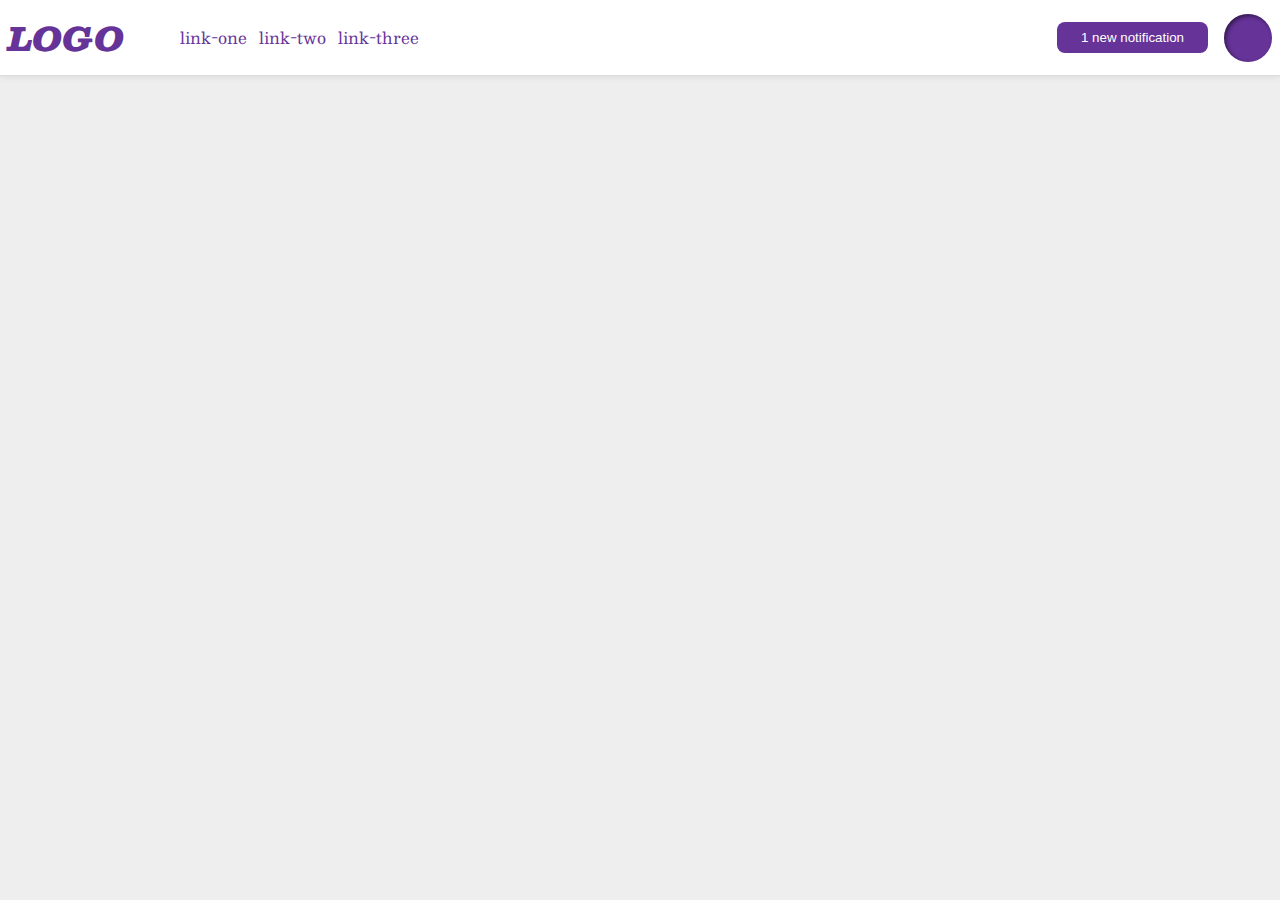
<file: foundations/flex/03-flex-header-2/index.html>
<!DOCTYPE html>
<html lang="en">

<head>
  <meta charset="UTF-8">
  <meta http-equiv="X-UA-Compatible" content="IE=edge">
  <meta name="viewport" content="width=device-width, initial-scale=1.0">
  <title>Flex Header 2</title>
  <link rel="stylesheet" href="style.css">
</head>

<body>
  <div class="header">
    <div class="left">
      <div class="logo">
        LOGO
      </div>
      <ul class="links">
        <li><a href="https://google.com">link-one</a></li>
        <li><a href="https://google.com">link-two</a></li>
        <li><a href="https://google.com">link-three</a></li>
      </ul>
    </div>
    <div class="right">
      <button class="notifications">
        1 new notification
      </button>
      <div class="profile-image"></div>
    </div>
  </div>
</body>

</html>
</file>
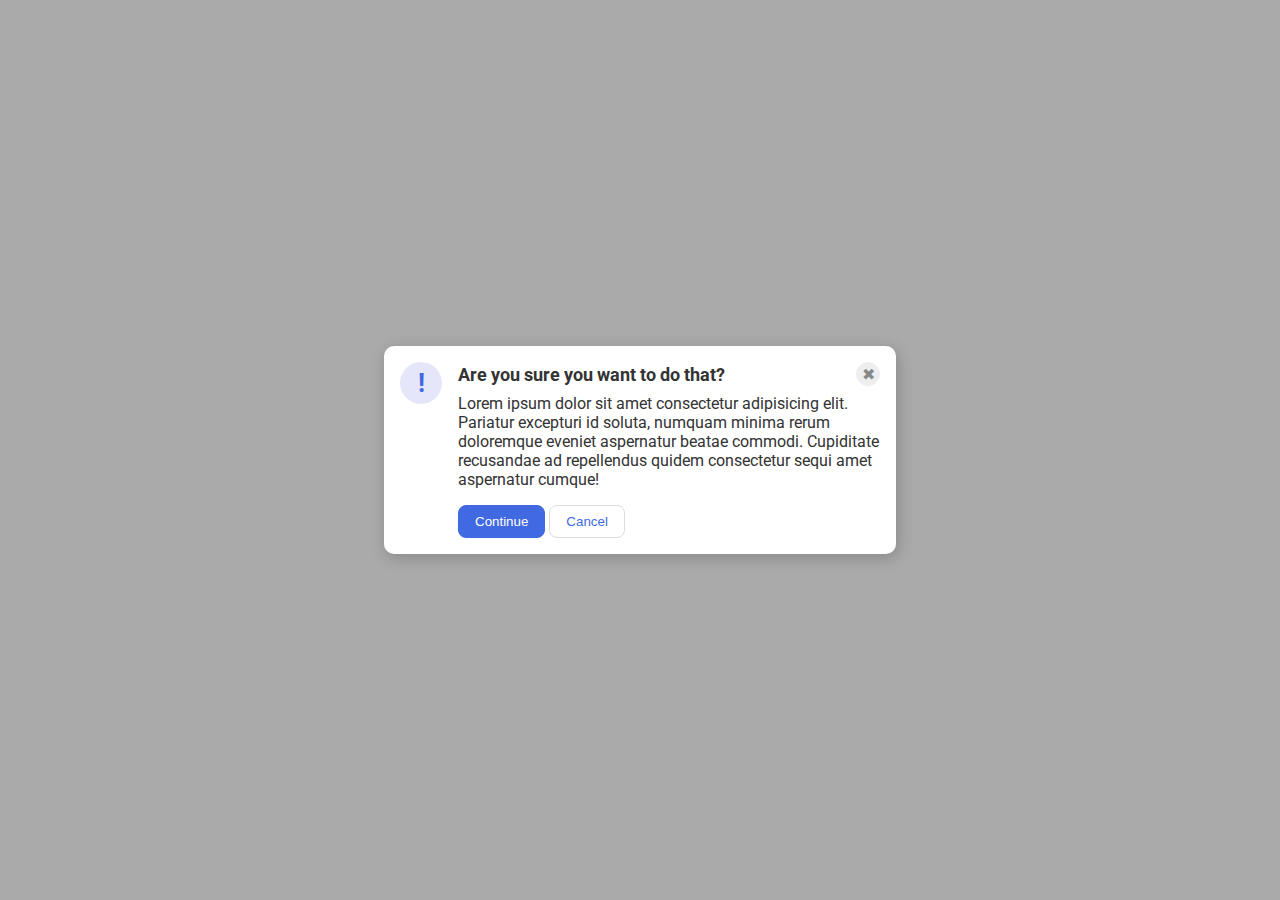
<file: foundations/flex/05-flex-modal/index.html>
<!DOCTYPE html>
<html lang="en">

<head>
  <meta charset="UTF-8">
  <meta http-equiv="X-UA-Compatible" content="IE=edge">
  <meta name="viewport" content="width=device-width, initial-scale=1.0">
  <link rel="stylesheet" href="style.css">
  <title>Modal</title>
</head>

<body>
  <div class="modal">
    <div class="icon">!</div>
    <div class="container">
      <div class="header">Are you sure you want to do that?

        <button class="close-button">✖</button>
      </div>
      <div class="text">Lorem ipsum dolor sit amet consectetur adipisicing elit. Pariatur excepturi id soluta, numquam
        minima rerum doloremque eveniet aspernatur beatae commodi. Cupiditate recusandae ad repellendus quidem
        consectetur
        sequi amet aspernatur cumque!</div>
      <button class="continue">Continue</button>
      <button class="cancel">Cancel</button>
    </div>
  </div>
</body>

</html>
</file>
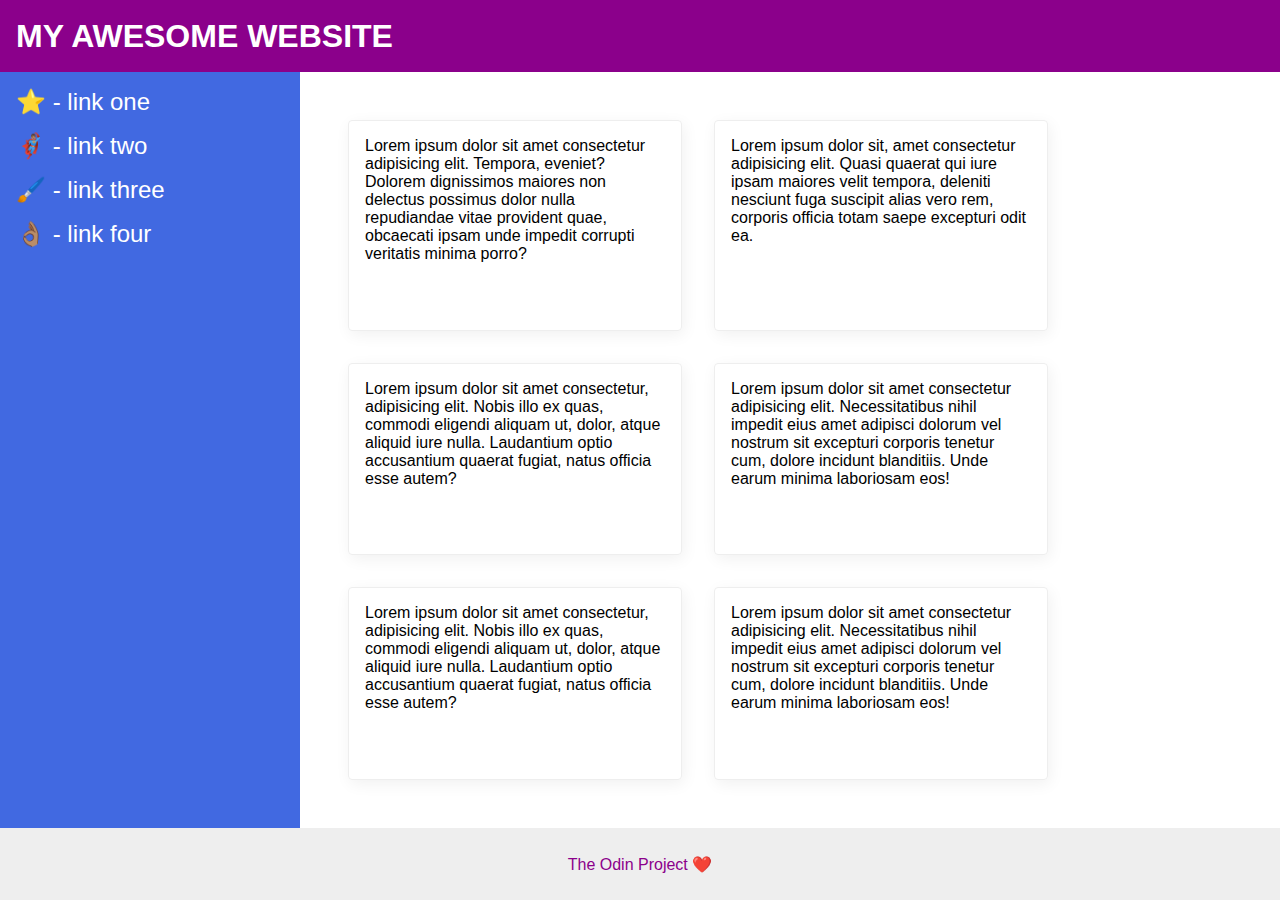
<file: foundations/flex/07-flex-layout-2/index.html>
<!DOCTYPE html>
<html lang="en">

<head>
  <meta charset="UTF-8">
  <meta http-equiv="X-UA-Compatible" content="IE=edge">
  <meta name="viewport" content="width=device-width, initial-scale=1.0">
  <title>The Holy Grail</title>
  <link rel="stylesheet" href="style.css">
</head>

<body>
  <div class="header">
    MY AWESOME WEBSITE
  </div>

  <div class="middle">
    <div class="sidebar">
      <ul>
        <li><a href="#">⭐ - link one</a></li>
        <li><a href="#">🦸🏽‍♂️ - link two</a></li>
        <li><a href="#">🖌️ - link three</a></li>
        <li><a href="#">👌🏽 - link four</a></li>
      </ul>
    </div>

    <div class="collection">
      <div class="card">Lorem ipsum dolor sit amet consectetur adipisicing elit. Tempora, eveniet? Dolorem dignissimos
        maiores non delectus possimus dolor nulla repudiandae vitae provident quae, obcaecati ipsam unde impedit
        corrupti
        veritatis minima porro?</div>
      <div class="card">Lorem ipsum dolor sit, amet consectetur adipisicing elit. Quasi quaerat qui iure ipsam maiores
        velit tempora, deleniti nesciunt fuga suscipit alias vero rem, corporis officia totam saepe excepturi odit ea.
      </div>
      <div class="card">Lorem ipsum dolor sit amet consectetur, adipisicing elit. Nobis illo ex quas, commodi eligendi
        aliquam ut, dolor, atque aliquid iure nulla. Laudantium optio accusantium quaerat fugiat, natus officia esse
        autem?</div>
      <div class="card">Lorem ipsum dolor sit amet consectetur adipisicing elit. Necessitatibus nihil impedit eius amet
        adipisci dolorum vel nostrum sit excepturi corporis tenetur cum, dolore incidunt blanditiis. Unde earum minima
        laboriosam eos!</div>
      <div class="card">Lorem ipsum dolor sit amet consectetur, adipisicing elit. Nobis illo ex quas, commodi eligendi
        aliquam ut, dolor, atque aliquid iure nulla. Laudantium optio accusantium quaerat fugiat, natus officia esse
        autem?</div>
      <div class="card">Lorem ipsum dolor sit amet consectetur adipisicing elit. Necessitatibus nihil impedit eius amet
        adipisci dolorum vel nostrum sit excepturi corporis tenetur cum, dolore incidunt blanditiis. Unde earum minima
        laboriosam eos!</div>
    </div>
  </div>



  <div class="footer">
    The Odin Project ❤️
  </div>
</body>

</html>
</file>
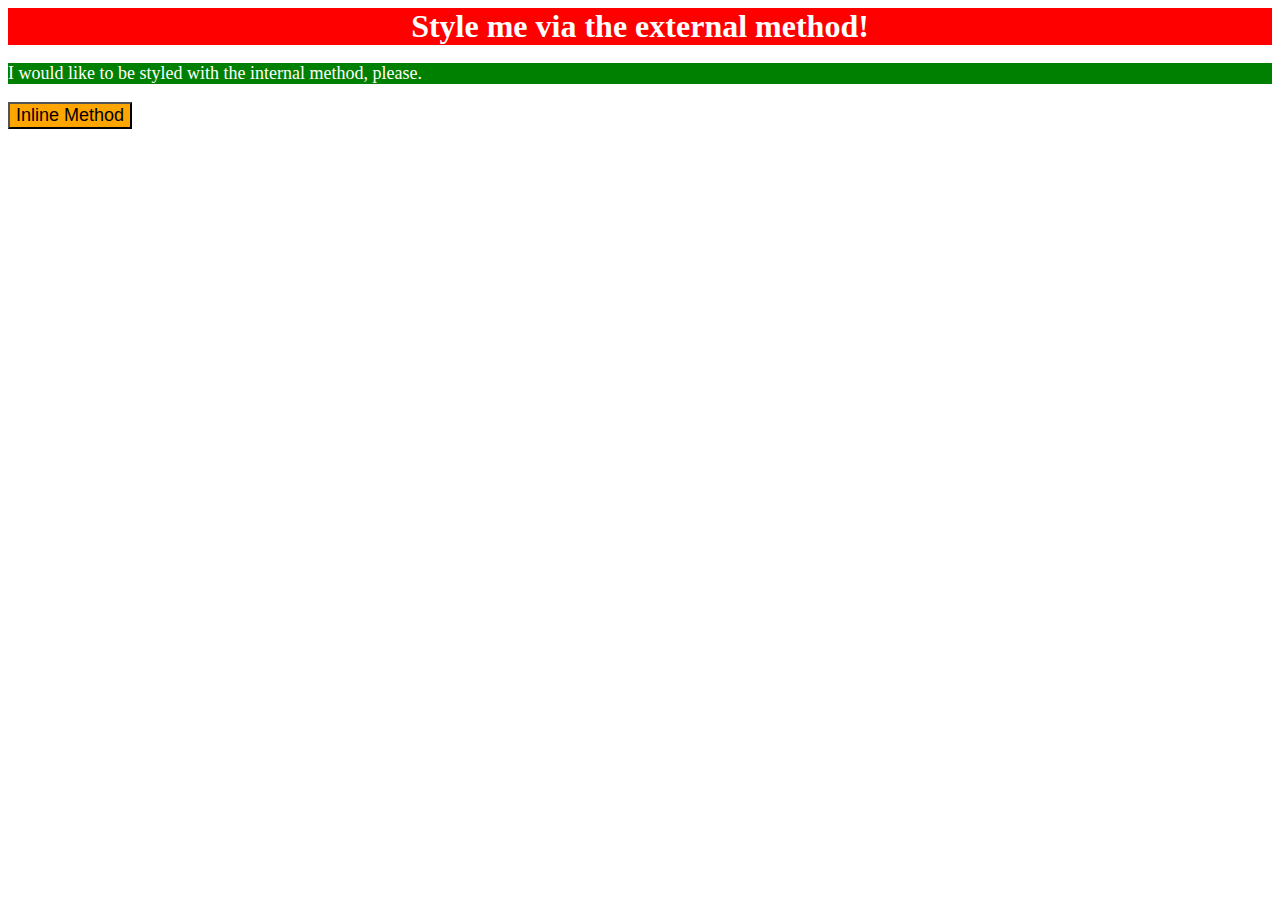
<file: foundations/intro-to-css/01-css-methods/index.html>
<!DOCTYPE html>
<html lang="en">

<head>
  <meta charset="UTF-8">
  <meta http-equiv="X-UA-Compatible" content="IE=edge">
  <meta name="viewport" content="width=device-width, initial-scale=1.0">
  <link href="style.css" rel="stylesheet">
  <title>Methods for Adding CSS</title>
  <style>
    p {
      background-color: green;
      color: white;
      font-size: 18px;
    }
  </style>
</head>

<body>
  <div>Style me via the external method!</div>
  <p>I would like to be styled with the internal method, please.</p>
  <button style="background-color: orange; font-size: 18px;">Inline Method</button>
</body>

</html>
</file>
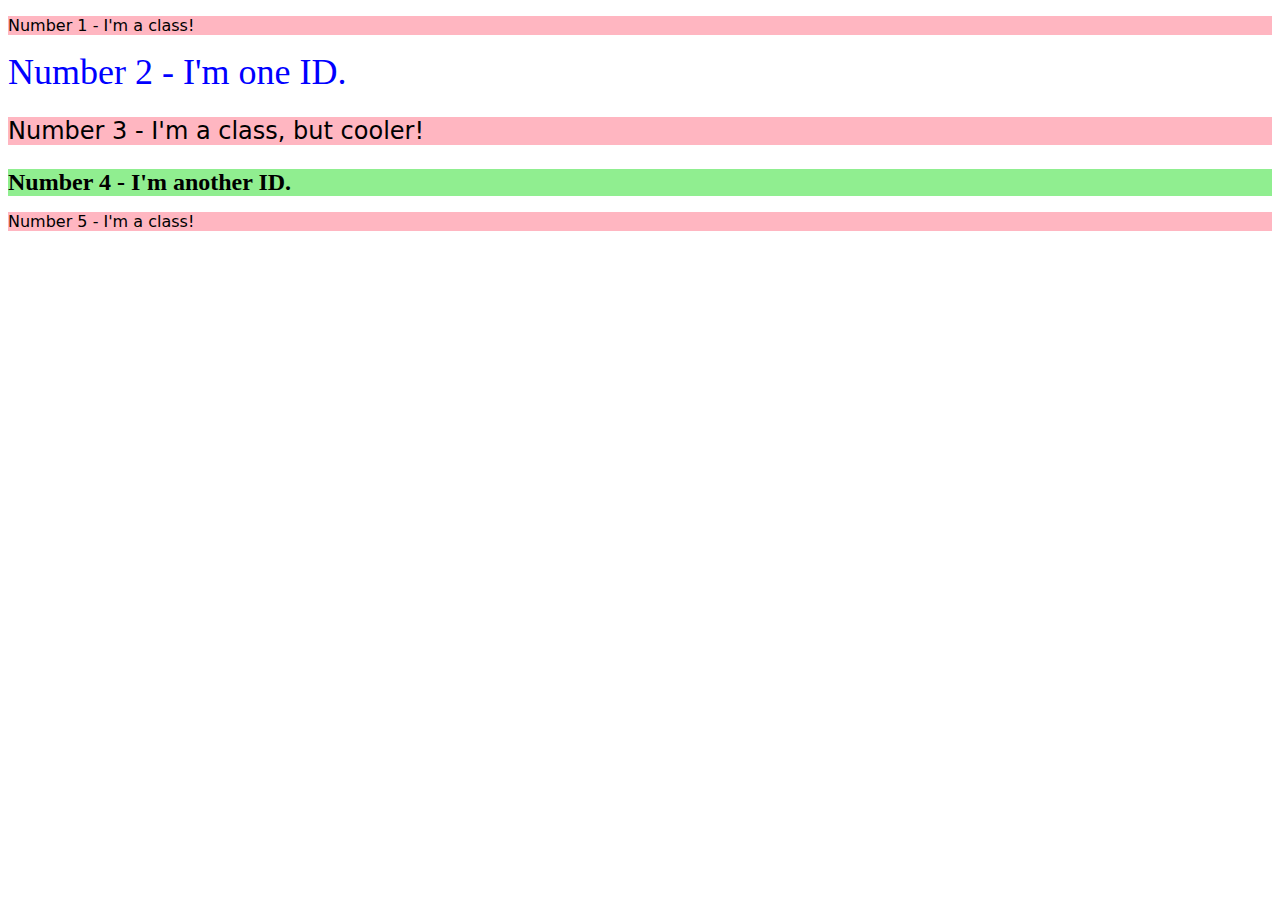
<file: foundations/intro-to-css/02-class-id-selectors/index.html>
<!DOCTYPE html>
<html lang="en">

<head>
  <meta charset="UTF-8">
  <meta http-equiv="X-UA-Compatible" content="IE=edge">
  <meta name="viewport" content="width=device-width, initial-scale=1.0">
  <title>Class and ID Selectors</title>
  <link rel="stylesheet" href="style.css">
</head>

<body>
  <p class="class1">Number 1 - I'm a class!</p>
  <div id="id1">Number 2 - I'm one ID.</div>
  <p class="class1 class2">Number 3 - I'm a class, but cooler!</p>
  <div id="id2">Number 4 - I'm another ID.</div>
  <p class="class1">Number 5 - I'm a class!</p>
</body>

</html>
</file>
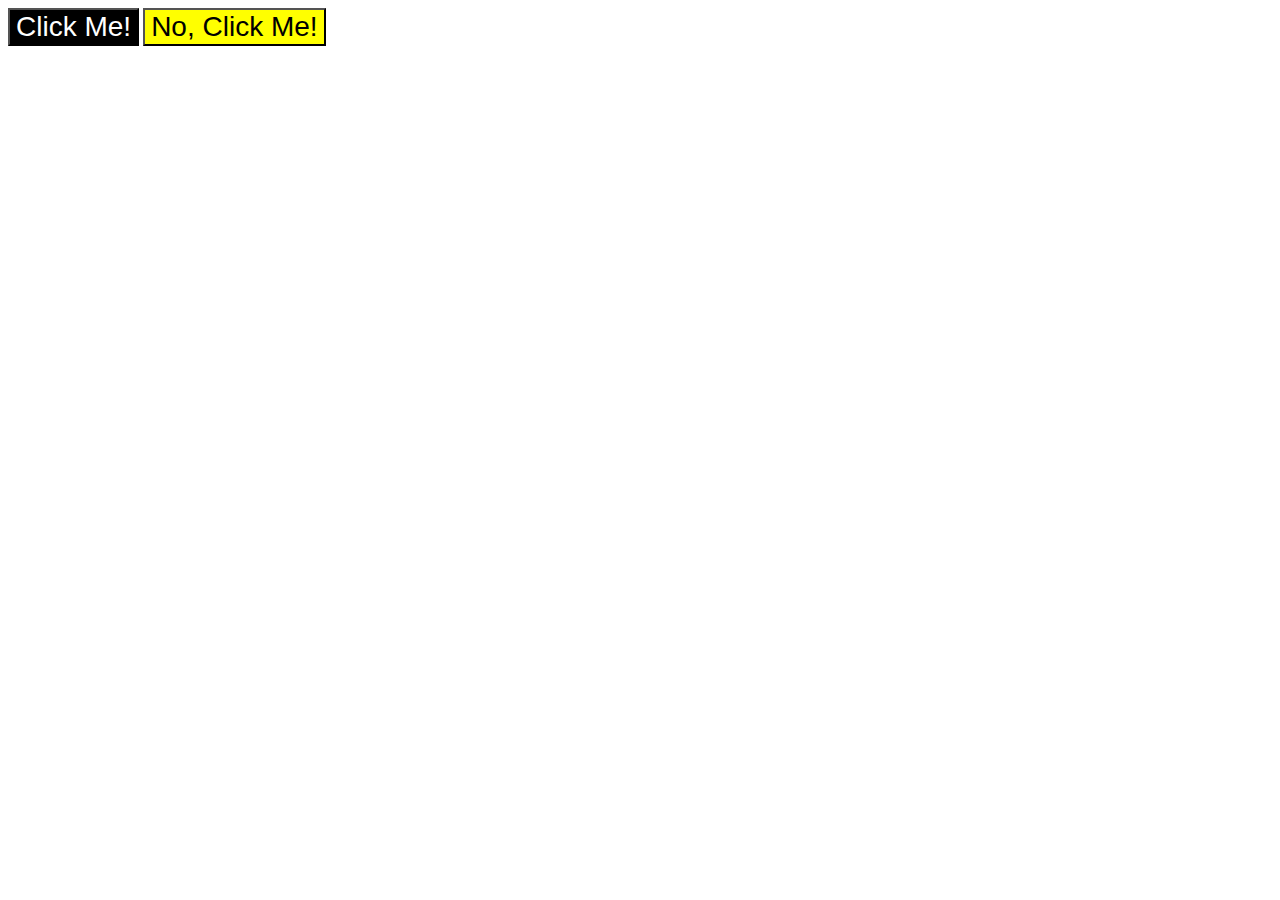
<file: foundations/intro-to-css/03-grouping-selectors/index.html>
<!DOCTYPE html>
<html lang="en">

<head>
  <meta charset="UTF-8">
  <meta http-equiv="X-UA-Compatible" content="IE=edge">
  <meta name="viewport" content="width=device-width, initial-scale=1.0">
  <title>Grouping Selectors</title>
  <link rel="stylesheet" href="style.css">
</head>

<body>
  <button id='button1'>Click Me!</button>
  <button id="button2">No, Click Me!</buttonic>
</body>

</html>
</file>
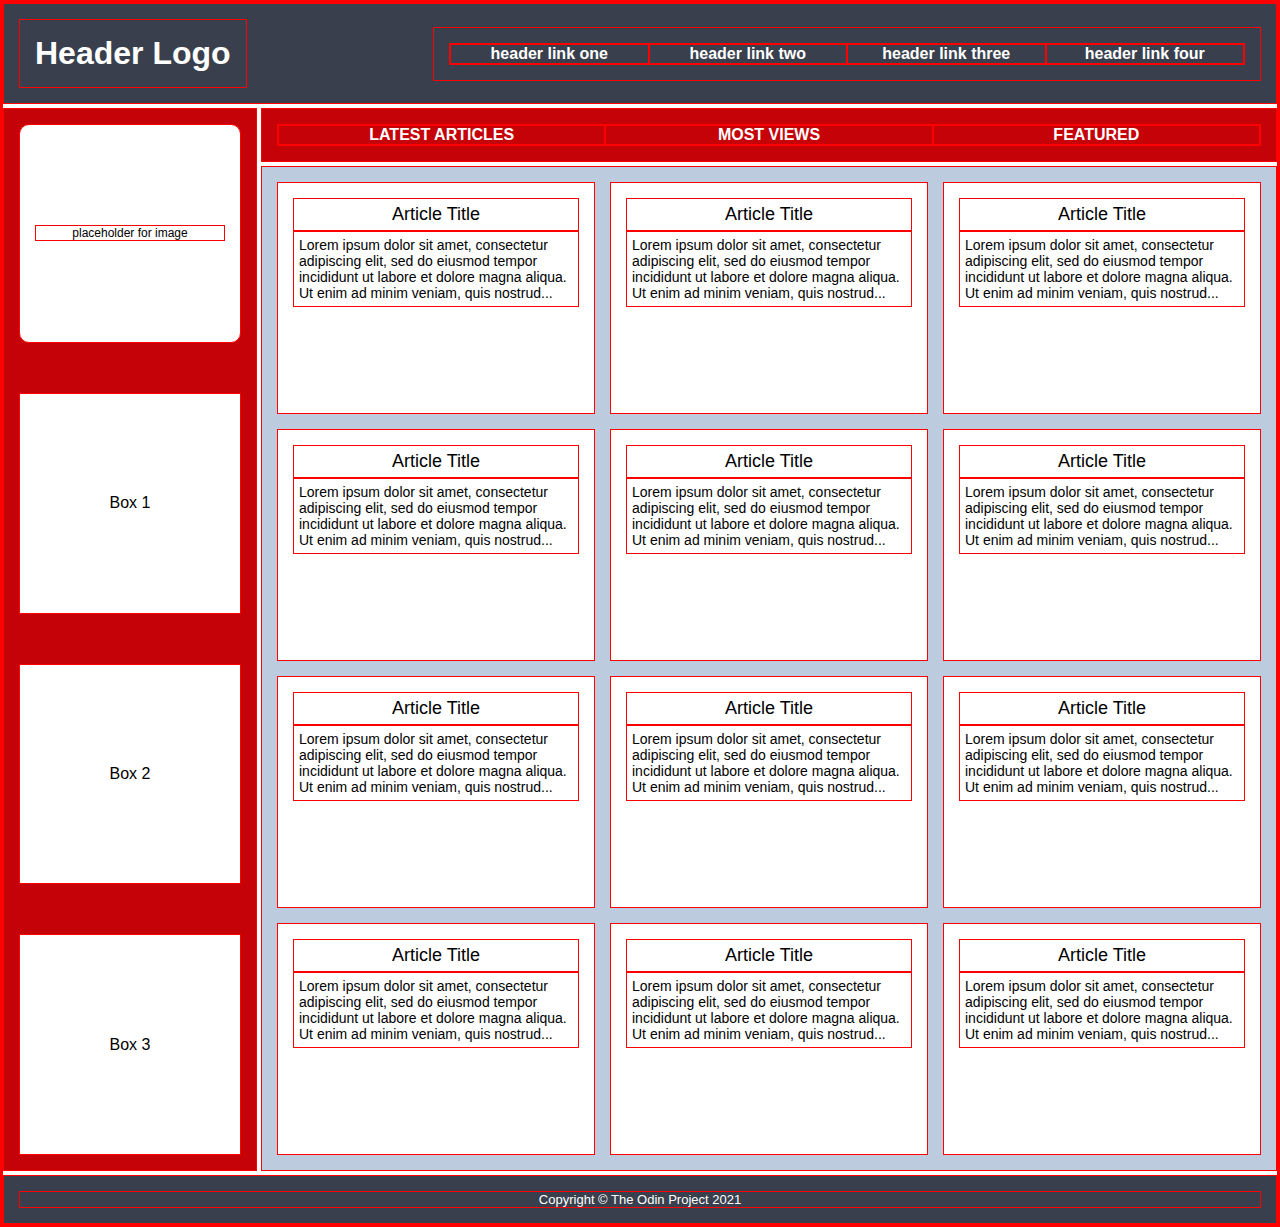
<file: intermediate-html-css/advanced-grid/02-holy-grail-mockup/index.html>
<!DOCTYPE html>
<html lang="en">

<head>
  <meta charset="UTF-8">
  <meta http-equiv="X-UA-Compatible" content="IE=edge">
  <meta name="viewport" content="width=device-width, initial-scale=1.0">
  <title>Holy Grail Mockup</title>
  <link rel="stylesheet" href="style.css">
</head>

<body>
  <div class="container">

    <div class="header">
      <div class="logo">Header Logo</div>
      <div class="menu">
        <ul>
          <li>header link one</li>
          <li>header link two</li>
          <li>header link three</li>
          <li>header link four</li>
        </ul>
      </div>
    </div>

    <div class="sidebar">
      <div class="photo">
        <p>placeholder for image</p>
      </div>
      <div class="side-content">Box 1
      </div>
      <div class="side-content">Box 2
      </div>
      <div class="side-content">Box 3
      </div>
    </div>

    <div class="nav">
      <ul>
        <li>Latest Articles</li>
        <li>Most Views</li>
        <li>Featured</li>
      </ul>
    </div>

    <div class="article">
      <div class="card">
        <p class="title">Article Title</p>
        <p>Lorem ipsum dolor sit amet, consectetur adipiscing elit, sed do eiusmod tempor incididunt ut labore et dolore
          magna aliqua. Ut enim ad minim veniam, quis nostrud...</p>
      </div>
      <div class="card">
        <p class="title">Article Title</p>
        <p>Lorem ipsum dolor sit amet, consectetur adipiscing elit, sed do eiusmod tempor incididunt ut labore et dolore
          magna aliqua. Ut enim ad minim veniam, quis nostrud...</p>
      </div>
      <div class="card">
        <p class="title">Article Title</p>
        <p>Lorem ipsum dolor sit amet, consectetur adipiscing elit, sed do eiusmod tempor incididunt ut labore et dolore
          magna aliqua. Ut enim ad minim veniam, quis nostrud...</p>
      </div>
      <div class="card">
        <p class="title">Article Title</p>
        <p>Lorem ipsum dolor sit amet, consectetur adipiscing elit, sed do eiusmod tempor incididunt ut labore et dolore
          magna aliqua. Ut enim ad minim veniam, quis nostrud...</p>
      </div>
      <div class="card">
        <p class="title">Article Title</p>
        <p>Lorem ipsum dolor sit amet, consectetur adipiscing elit, sed do eiusmod tempor incididunt ut labore et dolore
          magna aliqua. Ut enim ad minim veniam, quis nostrud...</p>
      </div>
      <div class="card">
        <p class="title">Article Title</p>
        <p>Lorem ipsum dolor sit amet, consectetur adipiscing elit, sed do eiusmod tempor incididunt ut labore et dolore
          magna aliqua. Ut enim ad minim veniam, quis nostrud...</p>
      </div>
      <div class="card">
        <p class="title">Article Title</p>
        <p>Lorem ipsum dolor sit amet, consectetur adipiscing elit, sed do eiusmod tempor incididunt ut labore et dolore
          magna aliqua. Ut enim ad minim veniam, quis nostrud...</p>
      </div>
      <div class="card">
        <p class="title">Article Title</p>
        <p>Lorem ipsum dolor sit amet, consectetur adipiscing elit, sed do eiusmod tempor incididunt ut labore et dolore
          magna aliqua. Ut enim ad minim veniam, quis nostrud...</p>
      </div>
      <div class="card">
        <p class="title">Article Title</p>
        <p>Lorem ipsum dolor sit amet, consectetur adipiscing elit, sed do eiusmod tempor incididunt ut labore et dolore
          magna aliqua. Ut enim ad minim veniam, quis nostrud...</p>
      </div>
      <div class="card">
        <p class="title">Article Title</p>
        <p>Lorem ipsum dolor sit amet, consectetur adipiscing elit, sed do eiusmod tempor incididunt ut labore et dolore
          magna aliqua. Ut enim ad minim veniam, quis nostrud...</p>
      </div>
      <div class="card">
        <p class="title">Article Title</p>
        <p>Lorem ipsum dolor sit amet, consectetur adipiscing elit, sed do eiusmod tempor incididunt ut labore et dolore
          magna aliqua. Ut enim ad minim veniam, quis nostrud...</p>
      </div>
      <div class="card">
        <p class="title">Article Title</p>
        <p>Lorem ipsum dolor sit amet, consectetur adipiscing elit, sed do eiusmod tempor incididunt ut labore et dolore
          magna aliqua. Ut enim ad minim veniam, quis nostrud...</p>
      </div>
    </div>

    <div class="footer">
      <p>Copyright © The Odin Project 2021</p>
    </div>

  </div>
</body>

</html>
</file>
<file: foundations/flex/03-flex-header-2/style.css>
/* this is some magical font-importing.  
you'll learn about it later. */
@import url('https://fonts.googleapis.com/css2?family=Besley:ital,wght@0,400;1,900&display=swap');

body {
  margin: 0;
  background: #eee;
  font-family: Besley, serif;
}

.header {
  background: white;
  border-bottom: 1px solid #ddd;
  box-shadow: 0 0 8px rgba(0,0,0,.1);

  display: flex;
  justify-content: space-between;
  padding: 8px;
}

.links {
  display: flex;
  gap: 12px;
}

.profile-image {
  background: rebeccapurple;
  box-shadow: inset 2px 2px 4px rgba(0,0,0,.5);
  border-radius: 50%;
  width: 48px;
  height: 48px;
}

.logo {
  color: rebeccapurple;
  font-size: 32px;
  font-weight: 900;
  font-style: italic;
}

button {
  border: none;
  border-radius: 8px;
  background: rebeccapurple;
  color: white;
  padding: 8px 24px;
}

a {
  /* this removes the line under our links */
  text-decoration: none;
  color: rebeccapurple;
}

ul {
  list-style-type: none;
}

.left, .right {
  display: flex;
  align-items: center;
  gap: 16px;
}
</file>
<file: foundations/flex/05-flex-modal/style.css>
@import url('https://fonts.googleapis.com/css2?family=Roboto:wght@400;700&display=swap');

html, body {
  height: 100%;
}

body {
  font-family: Roboto, sans-serif;
  margin: 0;
  background: #aaa;
  color: #333;
  /* I'll give you this one for free lol */
  display: flex;
  align-items: center;
  justify-content: center;
}

.modal {
  background: white;
  width: 480px;
  border-radius: 10px;
  box-shadow: 2px 4px 16px rgba(0,0,0,.2);
}

.icon {
  color: royalblue;
  font-size: 26px;
  font-weight: 700;
  background: lavender;
  width: 42px;
  height: 42px;
  border-radius: 50%;
  display: flex;
  align-items: center;
  justify-content: center;
}

.close-button {
  background: #eee;
  border-radius: 50%;
  color: #888;
  font-weight: 400;
  font-size: 16px;
  height: 24px;
  width: 24px;
  display: flex;
  align-items: center;
  justify-content: center;
  border: 1px solid #eee;
  padding: 0;
}

button {
  cursor: pointer;
  padding: 8px 16px;
  border-radius: 8px;
}

button.continue {
  background: royalblue;
  border: 1px solid royalblue;
  color: white;
}

button.cancel {
  background: white;
  border: 1px solid #ddd;
  color: royalblue;
}

.modal {
  display: flex;
  gap: 16px;
  padding: 16px;
}

.icon {
  flex-shrink: 0;
}

.header {
  display: flex;
  align-items: center;
  justify-content: space-between;
  font-size: 18px;
  font-weight: 700;
  margin-bottom: 8px;
}

.text {
  margin-bottom: 16px;
}
</file>
<file: foundations/flex/07-flex-layout-2/style.css>
body {
  font-family: -apple-system, BlinkMacSystemFont, 'Segoe UI', Roboto, Oxygen, Ubuntu, Cantarell, 'Open Sans', 'Helvetica Neue', sans-serif;
  margin: 0;
  min-height: 100vh;
}

.header {
  height: 72px;
  background: darkmagenta;
  color: white;
}

.footer {
  height: 72px;
  background: #eee;
  color: darkmagenta;
}

.sidebar {
  width: 300px;
  background: royalblue;
  box-sizing: border-box;
}

.card {
  border: 1px solid #eee;
  box-shadow: 2px 4px 16px rgba(0,0,0,.06);
  border-radius: 4px;
}

body {
  display: flex;
  flex-direction: column;
}

.header {
  display: flex;
  align-items: center;
  padding: 0 16px;
  font-weight: bold;
  font-size: xx-large;
}

.middle {
  flex: 1;
  display: flex;
}

.sidebar {
  flex-shrink: 0;
  padding: 16px;
}

.sidebar ul{
  list-style-type: none;
  margin: 0;
  padding: 0;
}

.sidebar li {
  margin-bottom: 16px;
}

.sidebar a {
  text-decoration: none;
  color: white;
  font-size: 24px;
}

.collection {
  display: flex;
  flex-wrap: wrap;
  padding: 48px;
  gap: 32px;
}


.card {
  width: 300px;
  padding: 16px;
}

.footer {
  display: flex;
  justify-content: center;
  align-items: center;
}
</file>
<file: foundations/intro-to-css/01-css-methods/style.css>
div {
    background-color: red;
    color: white;
    font-size: 32px;
    text-align: center;
    font-weight: bold;
}
</file>
<file: foundations/intro-to-css/02-class-id-selectors/style.css>
.class1 {
    background-color: lightpink;
    font-family: 'Verdana', 'DejaVu Sans', 'sans-serif';
}

#id1 {
    color: blue;
    font-size: 36px;
}

.class2 {
    font-size: 24px;
}

#id2 {
    background-color: lightgreen;
    font-size: 24px;
    font-weight: bold;
}
</file>
<file: foundations/intro-to-css/03-grouping-selectors/style.css>
#button1 {
    background-color: black;
    color: white;
}

#button2{
    background-color: yellow;
}

#button1, #button2 {
    font-size: 28px;
    font-family: 'Helvetica', 'Times New Roman', 'sans-serif';
}
</file>
<file: intermediate-html-css/advanced-grid/02-holy-grail-mockup/style.css>
* {
  margin: 0;
  padding: 0;
  border: 1px solid red;
}

.container {
  text-align: center;
}

.container div {
  padding: 15px;
  font-size: 32px;
  font-family: Helvetica;
  font-weight: bold;
  color: white;
}

.header {
  background-color: #393f4d;
}

.menu ul,
.menu li {
  font-size: 16px;
}

.sidebar {
  background-color: #C50208;
}

.sidebar .photo {
  background-color: white;
  color: black;
  font-size: 12px;
  font-weight: normal;
  border-radius: 10px;
}


.sidebar .side-content {
  background-color: white;
  color: black;
  font-size: 16px;
  font-weight: normal;
}

.nav {
  background-color: #C50208;
}

.nav ul li {
  font-size: 16px;
  text-transform: uppercase;
}

.article {
  background-color: #bccbde;
}

.article p {
  font-size: 18px;
  font-family: sans-serif;
  color: white;
  text-align: left;
}

.article .card {
  background-color: #FFFFFF;
  color: black;
  text-align: center;
}

.card p {
  color: black;
  font-weight: normal;
  font-size: 14px;
}

.card .title {
  font-size: 18px;
  text-align: center;
}

.footer {
  background-color: #393f4d;
}

.footer p {
  font-size: 13px;
  font-weight: normal;
}


.container {
  display: grid;
  grid-template-columns: 1fr 4fr;
  gap: 4px;
}

.header {
  grid-column: 1/3;
  display: grid;
  grid-template-columns: 1fr 2fr;
}

.logo {
  justify-self: start;
}

.menu {
  align-self: center;
}

.menu > ul {
  display: grid;
  grid-template-columns: repeat(4, 1fr);
  list-style-type: none;
}

.sidebar {
  grid-row: span 2;
  display: grid;
  gap: 50px;
}

.side-content,
.photo {
  display: grid;
  align-items: center;
}

.nav ul {
  list-style-type: none;
  display: grid;
  grid-template-columns: repeat(3, 1fr);
}

.article {
  display: grid;
  grid-template-columns: repeat(auto-fit, minmax(250px, 1fr));
  gap: 15px;
}

.article .card {
  height: 200px;
}

.card p {
  padding: 5px;
}

.footer {
  grid-column: 1/3;
}
</file>
